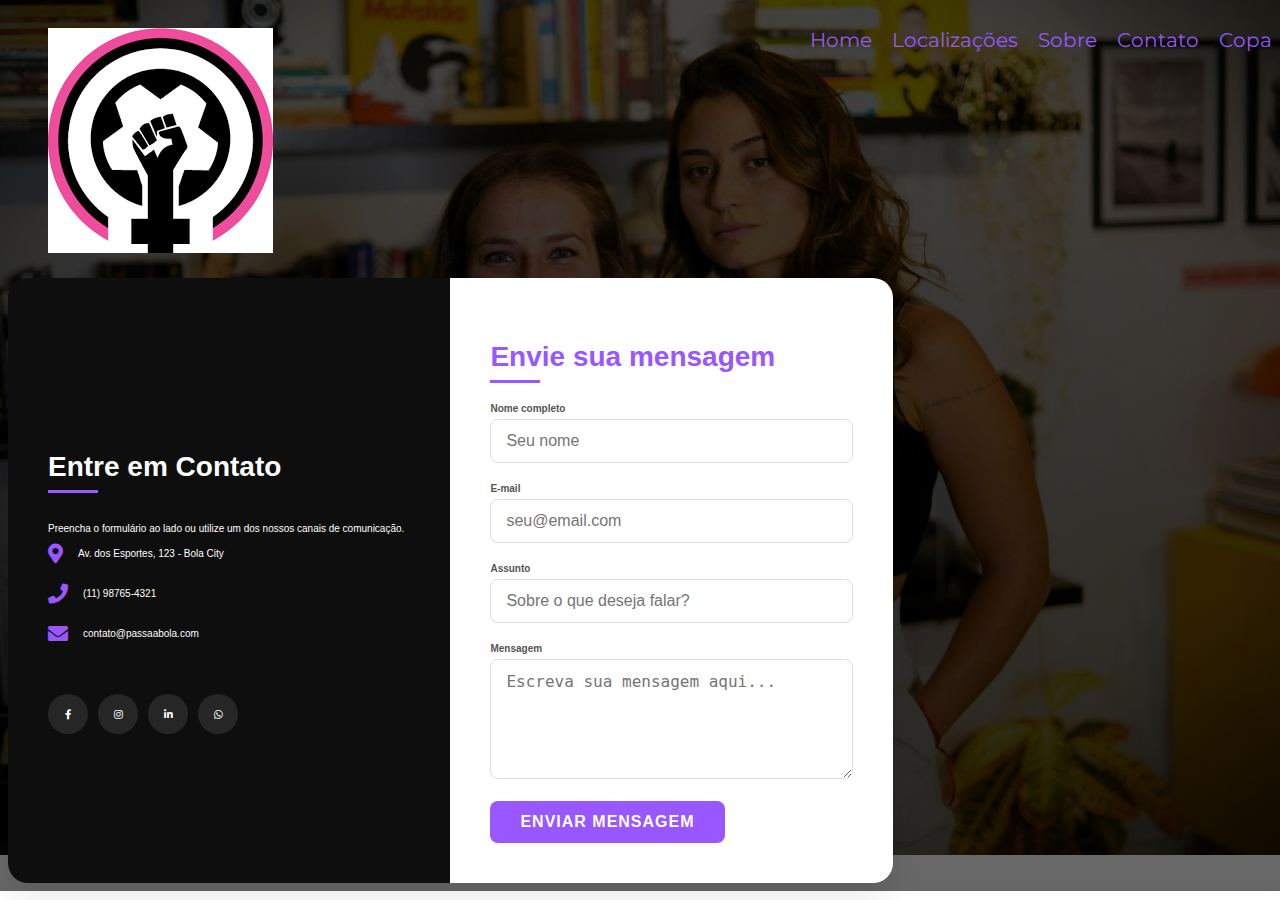
<file: src/pages/contato.html>
<!DOCTYPE html>
<html lang="pt-br">
<head>
    <meta charset="UTF-8">
    <meta name="viewport" content="width=device-width, initial-scale=1.0">
    <link rel="stylesheet" href="../../src/css/estilo.css">
    <link rel="shortcut icon" href="./src/assets/shortcuticonpassaabola.png" type="image/x-icon">
    <link href="https://fonts.googleapis.com/css2?family=Montserrat:wght@400;600&display=swap" rel="stylesheet">
    <link rel="stylesheet" href="https://cdnjs.cloudflare.com/ajax/libs/font-awesome/5.15.3/css/all.min.css">
    <link rel="stylesheet" href="../css/estilo.css">
    <title>Passa a Bola</title>
</head>

<body class="body-contato">
    <section class="hero">
            <header class="header-cor">
                <figure> <img class="logo3" src="../assets/shortcuticonpassaabola.png"></figure>
                <nav class="navbar">
                    <ul class="header-menu">
                        <li><a id="page" href="../../index.html" class="item-menu">Home</a></li>
                        <li><a id="page" href="./localizacao.html" class="item-menu">Localizações</a></li>
                        <li><a id="page" href="./sobre.html" class="item-menu">Sobre</a></li>
                        <li><a id="page" href="./contato.html" class="item-menu">Contato</a></li>
                        <li><a id="page" href="./Copa.html" class="item-menu">Copa</a></li>
                    </ul>
                </nav>
                <div class="hamburguer">
                    <span class="barra"></span>
                    <span class="barra"></span>
                    <span class="barra"></span>
                </div>
                
 
            </header>
        </section>
        <div class="contact-container">
        <div class="contact-info">
            <h2>Entre em Contato</h2>
            <p>Preencha o formulário ao lado ou utilize um dos nossos canais de comunicação.</p>
            
            <div class="info-item">
                <i class="fas fa-map-marker-alt"></i>
                <span>Av. dos Esportes, 123 - Bola City</span>
            </div>
            
            <div class="info-item">
                <i class="fas fa-phone"></i>
                <span>(11) 98765-4321</span>
            </div>
            
            <div class="info-item">
                <i class="fas fa-envelope"></i>
                <span>contato@passaabola.com</span>
            </div>
            
            <div class="social-links">
                <a href="#"><i class="fab fa-facebook-f"></i></a>
                <a href="#"><i class="fab fa-instagram"></i></a>
                <a href="#"><i class="fab fa-linkedin-in"></i></a>
                <a href="#"><i class="fab fa-whatsapp"></i></a>
            </div>
        </div>
        
        <div class="contact-form">
            <h2>Envie sua mensagem</h2>
            <form>
                <div class="form-group">
                    <label for="name">Nome completo</label>
                    <input type="text" id="name" class="form-control" placeholder="Seu nome" required>
                </div>
                
                <div class="form-group">
                    <label for="email">E-mail</label>
                    <input type="email" id="email" class="form-control" placeholder="seu@email.com" required>
                </div>
                
                <div class="form-group">
                    <label for="subject">Assunto</label>
                    <input type="text" id="subject" class="form-control" placeholder="Sobre o que deseja falar?">
                </div>
                
                <div class="form-group">
                    <label for="message">Mensagem</label>
                    <textarea id="message" class="form-control" placeholder="Escreva sua mensagem aqui..." required></textarea>
                </div>
                
                <button type="submit" class="submit-btn">Enviar Mensagem</button>
            </form>
        </div>
    </div>
    
    <script src="../js/contato.js"></script>

</body>
</html>
</file>
<file: src/css/estilo.css>
:root{
    --color-font1:#9857ff;
    --color-font2:#0e0e0e;
    --color-font3:rgb(0, 59, 126);
    --color-font4:rgb(4,25,32);
    --primary: #FF6B6B;
    --secondary: #4ECDC4;
    --accent: #FFE66D;
    --dark: #292F36;
    --light: #F7FFF7;
    --pink: #FF6B9E;
    --purple: #9D65C9;
    --gradient:linear-gradient(to top, rgba(0,0,0,0.6),rgba(0,0,0,0.3));
    --font-size:4rem;

}

* {
    
    box-sizing: border-box;
    scroll-behavior: smooth;
        }

html{
    
    font-size:62.5%;
    
    scroll-behavior:smooth;
}

nav ul{
    list-style: none;
}
a{
    text-decoration: none;
    color:var(--color-font1);
    
    transition:  color .3s;
    
   
}
a:hover{
    color:var(--color-font3);
}

header{
    display: flex;
    justify-content: space-between;
    font-size: 2rem;
    font-family: 'Montserrat', sans-serif;
 
}
header h1{
    font-size: 2rem;
    position: relative;
    font-family: 'Montserrat', sans-serif;
    color: var(--color-font1);
   
}

.header-menu{
    display: flex;
    gap: 20px;

}
#titulo{
    display: flex;
    justify-content: center;
    font-size: 2rem;
}
body {
    font-family: 'Open Sans', sans-serif;
    background-image: var(--gradient),url(../assets/imagemfundopassaabola.jpg) ;
    background-repeat: no-repeat;
    background-size: 100%;
    color: white;
    overflow-x: hidden;
}

        /* Seção de Boas-Vindas */
        .welcome-section {
            height: 100vh;
            display: flex;
            flex-direction: column;
            justify-content: center;
            align-items: center;
            text-align: center;
            padding: 0 20px;
            position: relative;
            overflow: hidden;
        }

        .welcome-content {
            position: relative;
            z-index: 2;
            max-width: 800px;
        }

        .welcome-title {
            font-family: 'Montserrat', sans-serif;
            font-size: 7rem;
            margin-bottom: 1rem;
            background: linear-gradient(to right, var(--color-font1), var(--color-font3));
            -webkit-background-clip: text;
            background-clip: text;
            color: transparent;
            text-shadow: 0 4px 10px rgba(0,0,0,0.1);
            animation: fadeIn 1.5s ease;
        }

        .welcome-subtitle {
            font-size: 1.5rem;
            margin-bottom: 2rem;
            opacity: 0.9;
            animation: fadeIn 2s ease;
        }

        .scroll-prompt {
            position: absolute;
            bottom: 30px;
            left: 50%;
            transform: translateX(-50%);
            animation: bounce 2s infinite;
            display: flex;
            flex-direction: column;
            align-items: center;
        }

        .scroll-prompt i {
            font-size: 2rem;
            margin-bottom: 10px;
        }

        /* Seção de Notícias */
        .news-section {
            min-height: 100vh;
            background: white;
            color: var(--dark);
            padding: 80px 20px;
            position: relative;
        }

        .section-title {
            text-align: center;
            font-family: 'Montserrat', sans-serif;
            font-size: 3rem;
            margin-bottom: 50px;
            color: var(--pink);
        }

        .news-grid {
            display: grid;
            grid-template-columns: repeat(auto-fit, minmax(300px, 1fr));
            gap: 30px;
            max-width: 1200px;
            margin: 0 auto;
        }

        .news-card {
            background: white;
            border-radius: 15px;
            overflow: hidden;
            box-shadow: 0 10px 30px rgba(0,0,0,0.1);
            transition: transform 0.3s ease;
            border: 1px solid #eee;
        }

        .news-card:hover {
            transform: translateY(-10px);
        }

        .news-image {
            height: 200px;
            width: 100%;
            object-fit: cover;
        }

        .news-content {
            padding: 20px;
        }

        .news-date {
            color: var(--pink);
            font-size: 0.9rem;
            margin-bottom: 10px;
        }

        .news-title {
            font-size: 1.3rem;
            margin-bottom: 10px;
            font-weight: 600;
        }

        .news-excerpt {
            color: #666;
            margin-bottom: 15px;
            line-height: 1.5;
        }

        .read-more {
            color: var(--purple);
            text-decoration: none;
            font-weight: 600;
            display: inline-flex;
            align-items: center;
        }

        .read-more i {
            margin-left: 5px;
            transition: transform 0.3s ease;
        }

        .read-more:hover i {
            transform: translateX(5px);
        }

        /* Elementos Decorativos */
        .floating-elements {
            position: absolute;
            width: 100%;
            height: 100%;
            top: 0;
            left: 0;
            pointer-events: none;
            z-index: 1;
        }

        .shape {
            position: absolute;
            opacity: 0.1;
            animation: float 15s infinite linear;
        }

        .circle {
            width: 100px;
            height: 100px;
            border-radius: 50%;
            background: var(--pink);
        }

        .triangle {
            width: 0;
            height: 0;
            border-left: 50px solid transparent;
            border-right: 50px solid transparent;
            border-bottom: 100px solid var(--purple);
        }

        /* Animações */
        @keyframes fadeIn {
            from { opacity: 0; transform: translateY(20px); }
            to { opacity: 1; transform: translateY(0); }
        }

        @keyframes bounce {
            0%, 20%, 50%, 80%, 100% { transform: translateY(0) translateX(-50%); }
            40% { transform: translateY(-20px) translateX(-50%); }
            60% { transform: translateY(-10px) translateX(-50%); }
        }

        @keyframes float {
            0% { transform: translateY(0) rotate(0deg); }
            50% { transform: translateY(-20px) rotate(5deg); }
            100% { transform: translateY(0) rotate(0deg); }
        }

        /* Responsivo */
        @media (max-width: 768px) {
            .welcome-title {
                font-size: 3.5rem;
            }
            
            .welcome-subtitle {
                font-size: 1.2rem;
            }
            
            .section-title {
                font-size: 2.5rem;
            }
        }

        /* MENU HAMBURGUER */
.hamburguer{
    cursor: pointer;
    position: relative;
    z-index: 2;
    display:none;
}
.barra{
    display: block;
    width: 3rem;
    height: .3rem;
    background: var(--color-font1);
    margin: .5rem auto;
    border-radius: 5px;
    transition: .5s;
}
/*RESPONSIVIDADE*/

@media(width <=1024px){

    .header-menu{
        width: 100%;
        height: 100vh;
        background: var(--gradient);
        position: absolute;
        z-index: 1;
        top:0;
        left: -100%;
        gap:4rem;
        text-align: center;
        flex-direction: column;
        justify-content: center;
        transition: .5s;
    }
    
    #titulo{
        font-size: 2rem;
    }
    .active{
        left:0;
    }
    .hamburguer{
        display: block;
    }

    .hamburguer.active .barra:first-child{
        transform: translateY(8px) rotate(360deg) rotate(45deg);
    }
    .hamburguer.active .barra:nth-child(2){
        opacity: 0;
    }
    .hamburguer.active .barra:last-child{
        transform: translateY(-8px) rotate(-360deg) rotate(-45deg);
    }
    
}


/* Contato */
.contact-container {
            max-width: 1200px;
            width: 70%;
            display: flex;
            box-shadow: 0 10px 30px rgba(0, 0, 0, 0.1);
            border-radius: 20px;
            overflow: hidden;
            position: relative;
            
        }
        
        .contact-info {
            flex: 1;
            background: var(--color-font2);
            color: white;
            padding: 40px;
            display: flex;
            flex-direction: column;
            justify-content: center;
        }
        
        .contact-info h2 {
            font-size: 28px;
            margin-bottom: 20px;
            position: relative;
            padding-bottom: 10px;
        }
        
        .contact-info h2::after {
            content: '';
            position: absolute;
            left: 0;
            bottom: 0;
            width: 50px;
            height: 3px;
            background: var(--color-font1);
        }
        
        .info-item {
            display: flex;
            align-items: center;
            margin-bottom: 20px;
        }
        
        .info-item i {
            font-size: 20px;
            margin-right: 15px;
            color: var(--color-font1);
        }
        
        .social-links {
            display: flex;
            margin-top: 30px;
        }
        
        .social-links a {
            display: flex;
            align-items: center;
            justify-content: center;
            width: 40px;
            height: 40px;
            background: rgba(255, 255, 255, 0.1);
            border-radius: 50%;
            margin-right: 10px;
            color: white;
            text-decoration: none;
            transition: all 0.3s;
        }
        
        .social-links a:hover {
            background:var(--color-font1);
            transform: translateY(-3px);
        }
        
        .contact-form {
            flex: 1;
            background: white;
            padding: 40px;
        }
        
        .contact-form h2 {
            font-size: 28px;
            margin-bottom: 20px;
            color: var(--color-font1);
            position: relative;
            padding-bottom: 10px;
        }
        
        .contact-form h2::after {
            content: '';
            position: absolute;
            left: 0;
            bottom: 0;
            width: 50px;
            height: 3px;
            background: var(--color-font1);
        }
        
        .form-group {
            margin-bottom: 20px;
        }
        
        .form-group label {
            display: block;
            margin-bottom: 5px;
            color: #555;
            font-weight: 600;
        }
        
        .form-control {
            width: 100%;
            padding: 12px 15px;
            border: 1px solid #ddd;
            border-radius: 8px;
            font-size: 16px;
            transition: all 0.3s;
        }
        
        .form-control:focus {
            border-color: var(--color-font1);
            box-shadow: 0 0 0 3px rgba(231, 76, 60, 0.2);
            outline: none;
        }
        
        textarea.form-control {
            resize: vertical;
            min-height: 120px;
        }
        
        .submit-btn {
            background: var(--color-font1);
            color: white;
            border: none;
            padding: 12px 30px;
            border-radius: 8px;
            cursor: pointer;
            font-size: 16px;
            font-weight: 600;
            transition: all 0.3s;
            text-transform: uppercase;
            letter-spacing: 1px;
        }
        
        .submit-btn:hover {
            background:var(--color-font3);
            transform: translateY(-2px);
            box-shadow: 0 5px 15px rgba(231, 76, 60, 0.3);
        }
        
        @media (max-width: 768px) {
            .contact-container {
                flex-direction: column;
            }
            
            .contact-info, .contact-form {
                padding: 30px;
            }
        }


        #mapid{
            width: 600px;
            height: 500px;
            border-radius: 30px;
            left: 300px;
          }
          #localizacao{
            margin-top: 10px;
            font-weight: 600;
        
          }
</file>
